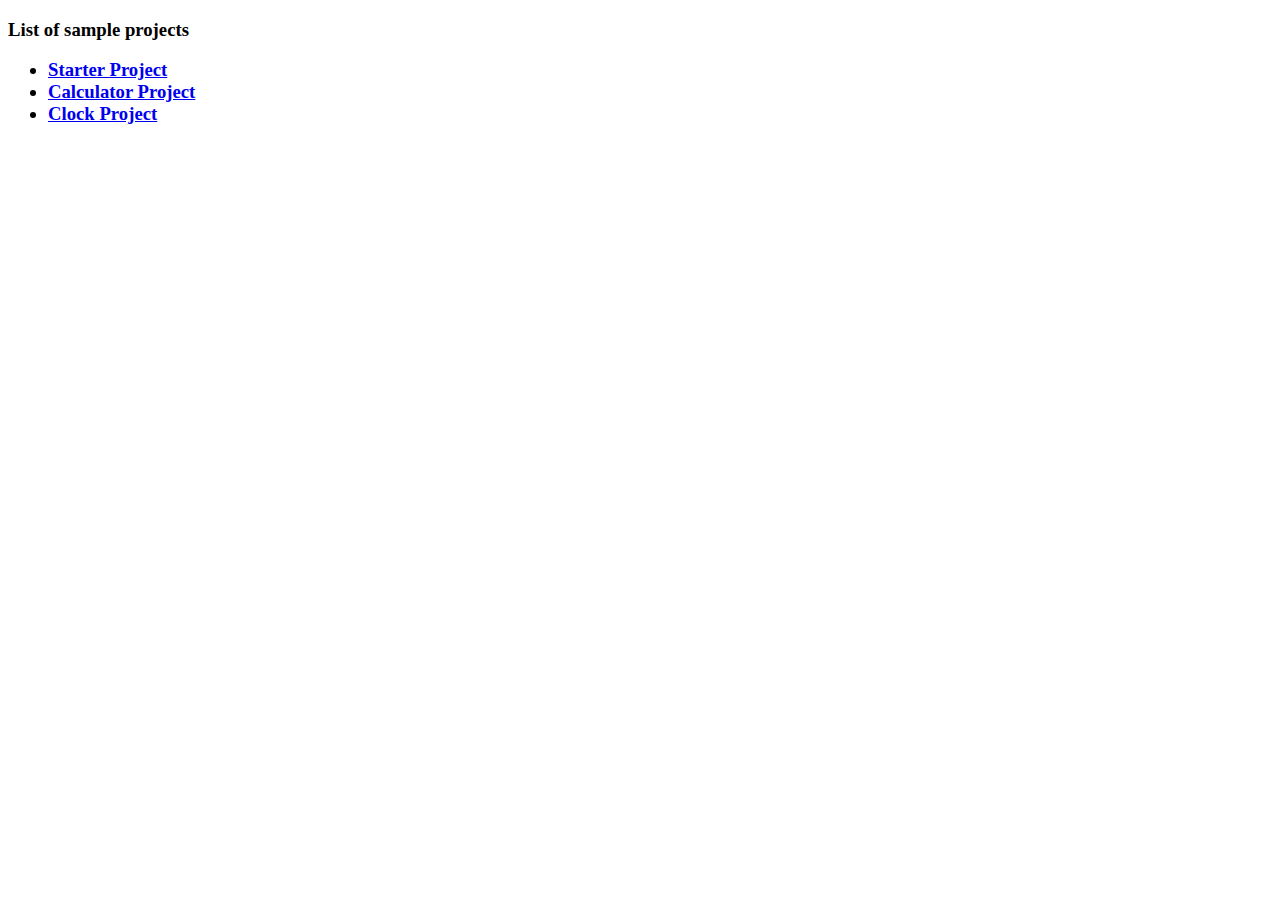
<file: index.html>
<!DOCTYPE html>
<html lang='en'>
<head>
    <title>Starter Document</title>
    <meta charset="utf-8">
    <meta name="viewport" content="width=device-width, initial-scale=1.0">
</head>
<body>
    <div id="main">
        <h3>List of sample projects<h3>
        <ul>
            <li><a href="starter/index.html">Starter Project</a></li>
            <li><a href="calculator/calculator.html">Calculator Project</a></li>
            <li><a href="clock/clock.html">Clock Project</a></li>
        </ul>
    </div>
</body>
</html>
</file>
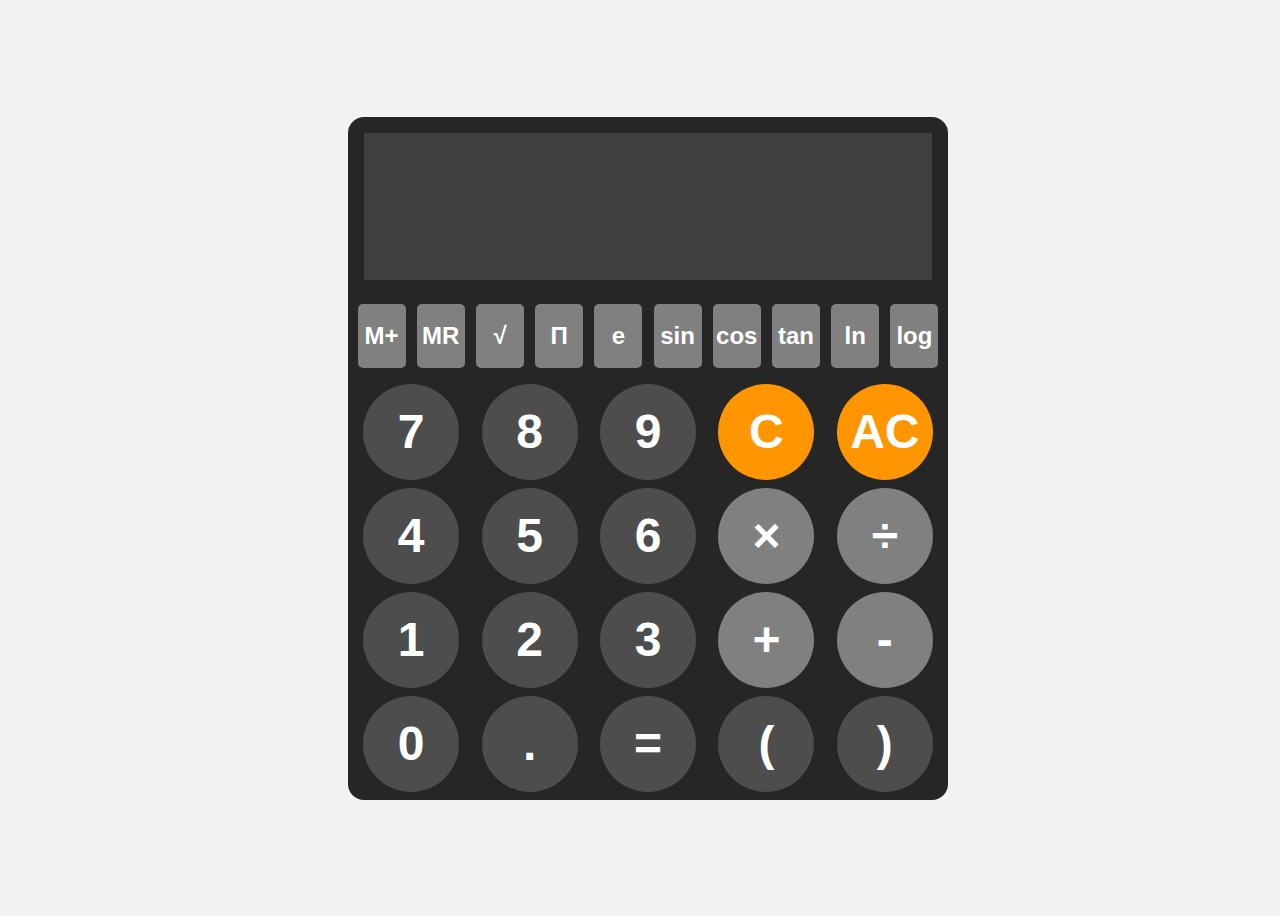
<file: calculator/index.html>
<!DOCTYPE html>
<html lang='en'>
<head>
    <title>Calculator</title>
    <meta charset="utf-8">
    <meta name="viewport" content="width=device-width, initial-scale=1.0">
    <link rel="stylesheet" href="styles.css">
</head>
<body>
    <div id="calculator">
        <div id="displays">
            <input id="expression" readonly>
            <input id="result" readonly>                
        </div>
        <div id="functions">
            <button onclick="onMemorySave()" class="function">M+</button>
            <button onclick="onMemoryRecall()" class="function">MR</button>
            <button onclick="onButton('Math.sqrt(')" class="function">&radic;</button>
            <button onclick="onButton('Math.PI')" class="function">&Pi;</button>
            <button onclick="onButton('Math.E')" class="function">e</button>
            <button onclick="onButton('Math.sin(')" class="function">sin</button>
            <button onclick="onButton('Math.cos(')" class="function">cos</button>
            <button onclick="onButton('Math.tan(')" class="function">tan</button>
            <button onclick="onButton('Math.log(')" class="function">ln</button>
            <button onclick="onButton('Math.log10(')" class="function">log</button>
        </div>
        <div id="keypad">
            <button onclick="onButton('7')">7</button>
            <button onclick="onButton('8')">8</button>
            <button onclick="onButton('9')">9</button>
            <button onclick="onUndo()" class="main">C</button>
            <button onclick="onClear()" class="main">AC</button>
            <button onclick="onButton('4')">4</button>
            <button onclick="onButton('5')">5</button>
            <button onclick="onButton('6')">6</button>
            <button onclick="onButton('*')" class="operator">&times;</button>
            <button onclick="onButton('/')" class="operator">&#xF7;</button>
            <button onclick="onButton('1')">1</button>
            <button onclick="onButton('2')">2</button>
            <button onclick="onButton('3')">3</button>
            <button onclick="onButton('+')" class="operator">+</button>
            <button onclick="onButton('-')" class="operator">-</button>
            <button onclick="onButton('0')">0</button>
            <button onclick="onButton('.')">.</button>
            <button onclick="onCalculate()">=</button>
            <button onclick="onButton('(')">(</button>
            <button onclick="onButton(')')">)</button>
        </div>
    </div>
    <script src="index.js"></script> 
</body>
</html>
</file>
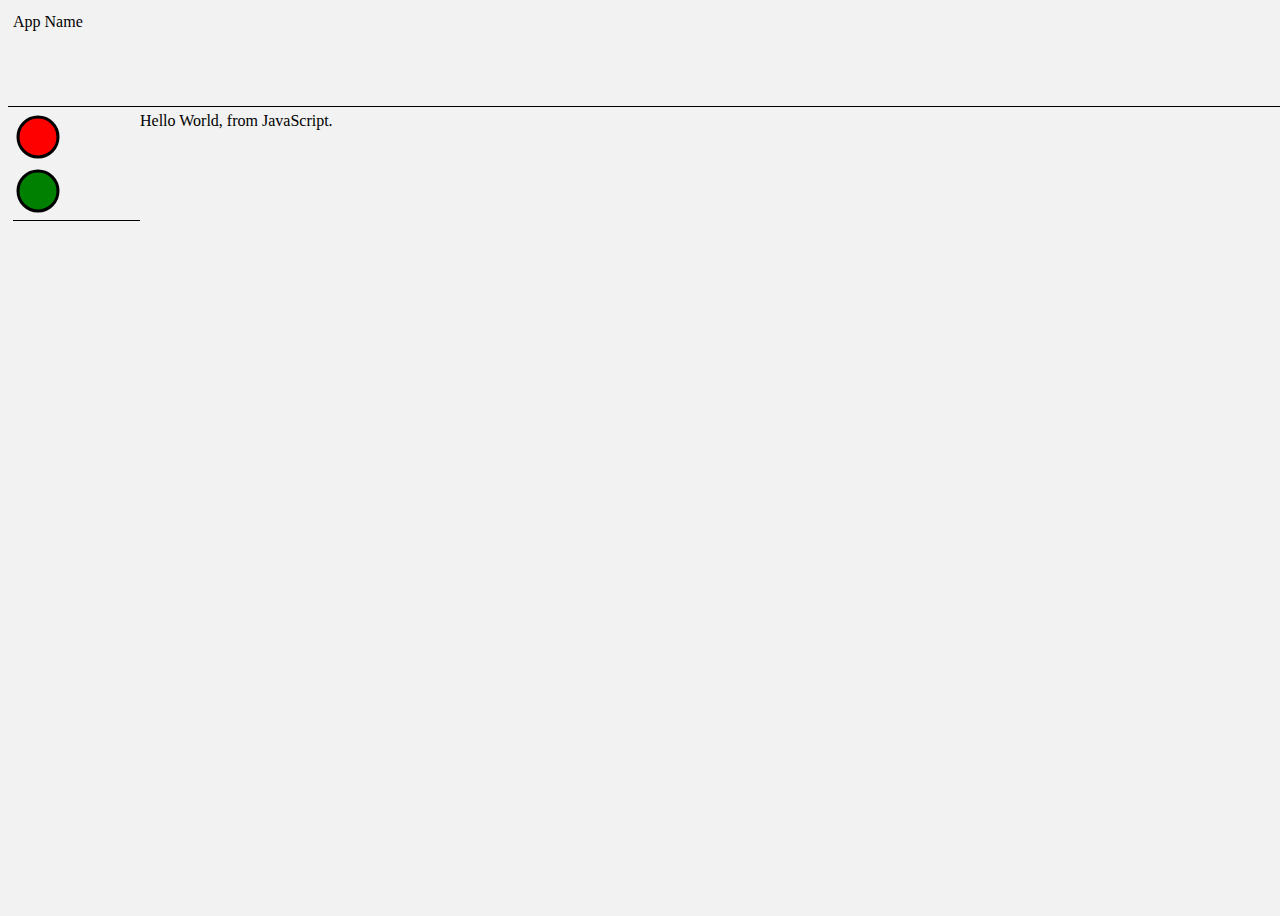
<file: starter/index.html>
<!DOCTYPE html>
<html lang="en">

<head>
    <title>Starter Document</title>
    <meta charset="utf-8">
    <meta name="viewport" content="width=device-width, initial-scale=1.0">
    <link rel="stylesheet" href="styles.css">
</head>

<body>
    <div class="page-container">
        <header class="header-container">
            <div class="header">
                App Name
            </div>
        </header>
        <main class="main-container">
            <div class="main">
                <div class="menu">
                    <div><svg height="50" width="50">
                            <circle cx="25" cy="25" r="20" stroke="black" stroke-width="3" fill="red" />
                            Home
                        </svg> </div>
                    <div><svg height="50" width="50">
                            <circle cx="25" cy="25" r="20" stroke="black" stroke-width="3" fill="green" />
                            Help
                        </svg> </div>
                </div>
                <div class="mainbody">
                    <div><span id="hello">Hello World</span></div>
                </div>
            </div>
        </main>
        <script src="index.js"></script>
</body>

</html>
</file>
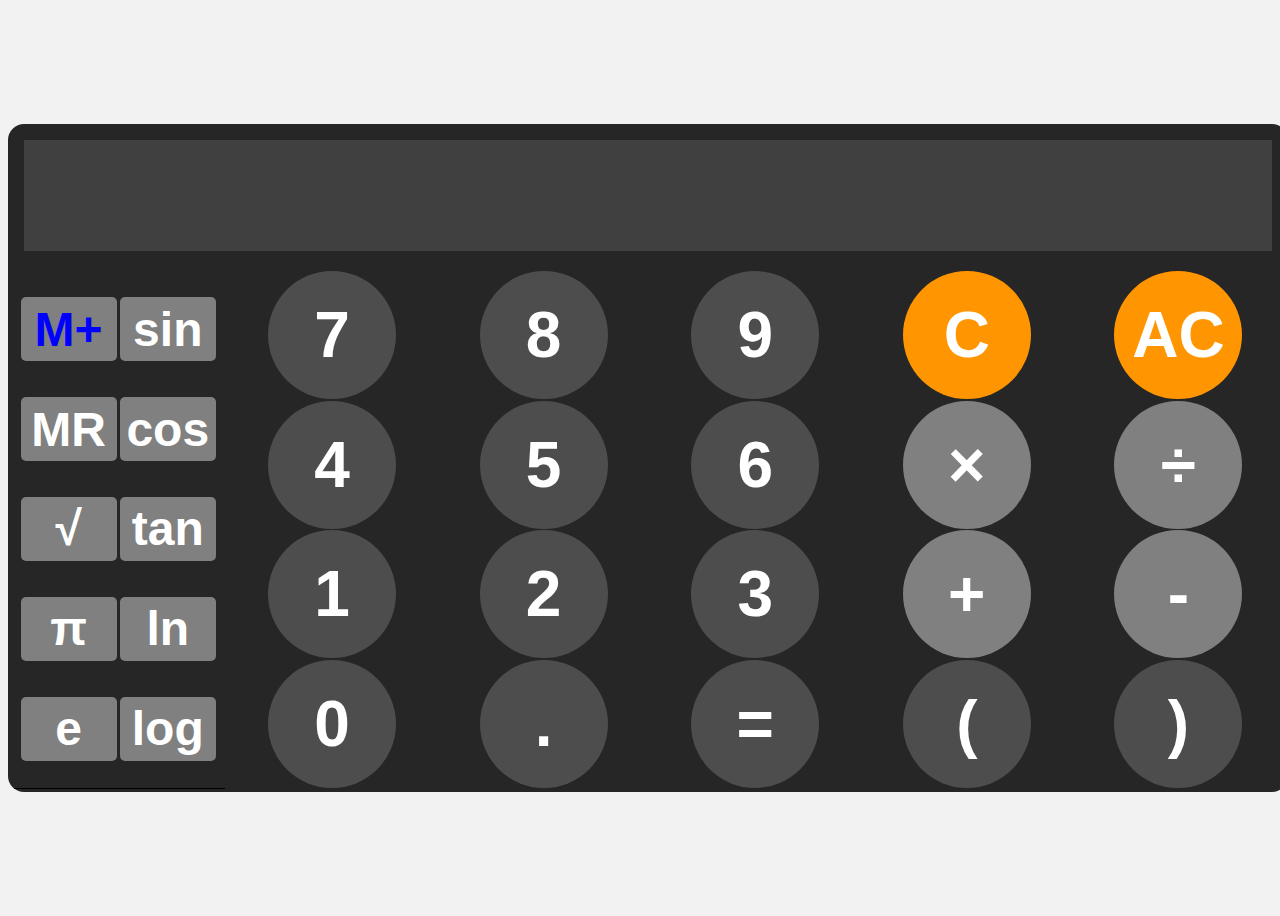
<file: calculator/calculator.html>
<!DOCTYPE html>
<html lang="en">

<head>
    <title>Calculator</title>
    <meta charset="utf-8">
    <meta name="viewport" content="width=device-width, initial-scale=1.0, minimal-ui">
    <link rel="stylesheet" href="calculator.css">
</head>

<body>
    <div class="page-container calculator">
        <header class="header-container">
            <div class="header displays">
                <input id="expression" readonly>
                <input id="result" readonly>                
          </div>
        </header>
        <main class="main-container">
            <div class="main">
                <div class="menu">
                    <div class="functions-container">
                        <div class="functions">
                            <button onclick="onMemorySave()" class="function debug">M+</button>
                            <button onclick="onMemoryRecall()" class="function">MR</button>
                            <button onclick="onButton('Math.sqrt(')" class="function">&radic;</button>
                            <button onclick="onButton('Math.PI')" class="function">&#x3C0;</button>
                            <button onclick="onButton('Math.E')" class="function">e</button>
                        </div>
                        <div class="functions">
                            <button onclick="onButton('Math.sin(')" class="function">sin</button>
                            <button onclick="onButton('Math.cos(')" class="function">cos</button>
                            <button onclick="onButton('Math.tan(')" class="function">tan</button>
                            <button onclick="onButton('Math.log(')" class="function">ln</button>
                            <button onclick="onButton('Math.log10(')" class="function">log</button>
                        </div> 
                    </div>           
                </div>
                <div class="mainbody keypad">
                    <button onclick="onButton('7')">7</button>
                    <button onclick="onButton('8')">8</button>
                    <button onclick="onButton('9')">9</button>
                    <button onclick="onUndo()" class="clear">C</button>
                    <button onclick="onClear()" class="clear">AC</button>
                    <button onclick="onButton('4')">4</button>
                    <button onclick="onButton('5')">5</button>
                    <button onclick="onButton('6')">6</button>
                    <button onclick="onButton('*')" class="operator">&times;</button>
                    <button onclick="onButton('/')" class="operator">&#xF7;</button>
                    <button onclick="onButton('1')">1</button>
                    <button onclick="onButton('2')">2</button>
                    <button onclick="onButton('3')">3</button>
                    <button onclick="onButton('+')" class="operator">+</button>
                    <button onclick="onButton('-')" class="operator">-</button>
                    <button onclick="onButton('0')">0</button>
                    <button onclick="onButton('.')">.</button>
                    <button onclick="onCalculate()">=</button>
                    <button onclick="onButton('(')">(</button>
                    <button onclick="onButton(')')">)</button>    
                </div>
            </div>
        </main>
        <script src="calculator.js"></script>
</body>

</html>
</file>
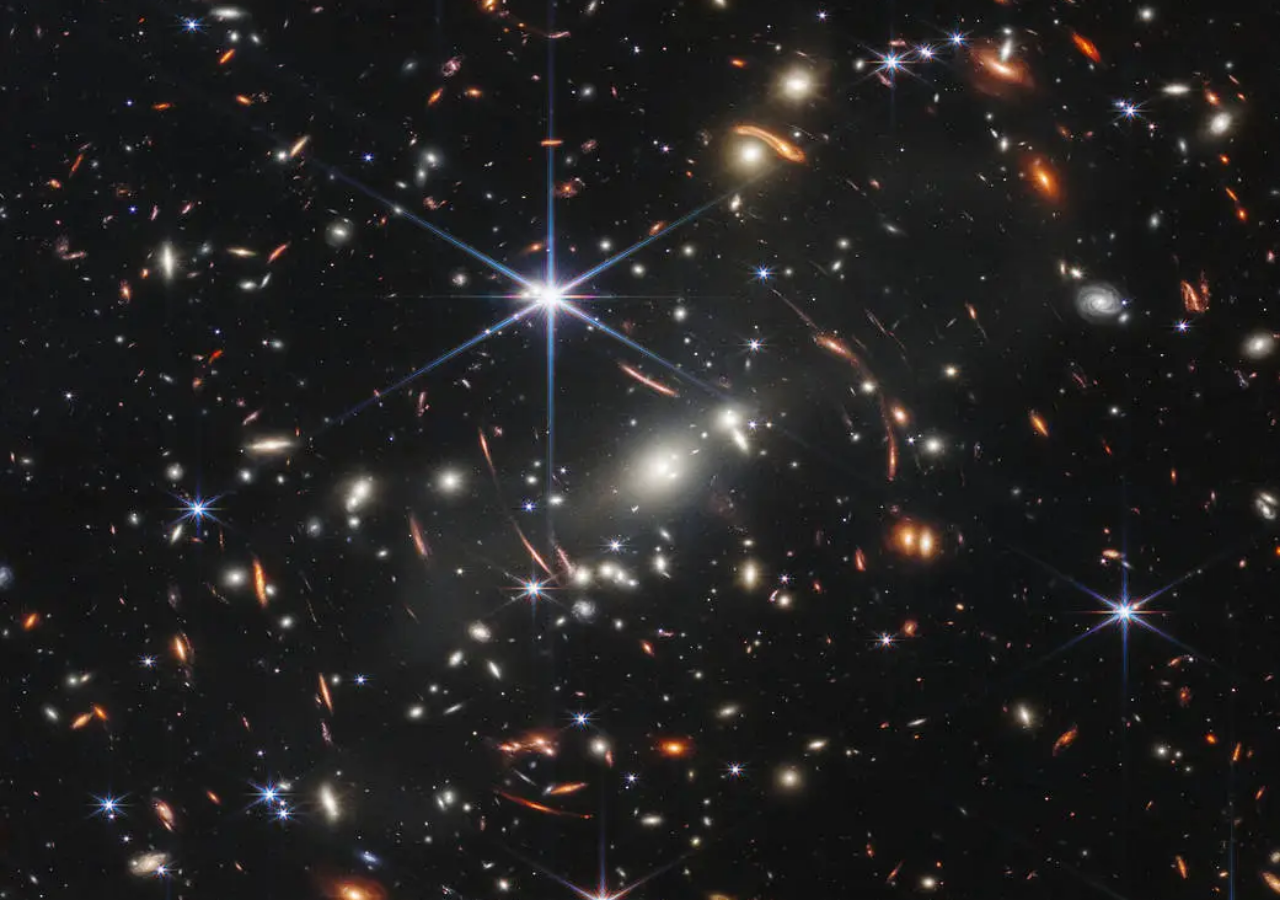
<file: clock/clock.html>
<!DOCTYPE html>
<html lang='en'>
<head>
    <title>Clock</title>
    <meta charset="utf-8">
    <meta name="viewport" content="width=device-width, initial-scale=1.0">
    <link rel="stylesheet" href="clock.css">
</head>
<body>
    <div id="main">
        <div id="date" class="time"></div>
        <div id="time" class="time"></div>
    </div>
    <script src="clock.js"></script> 
</body>
</html>
</file>
<file: calculator/styles.css>
body {
    /* Use 100 % of viewport height and width */
    height: 100vh;
    width: 100vw;

    /* Flex all items to the center */
    display: flex;
    justify-content: center;
    align-items: center;

    background-color: hsl(0, 0%, 95%);
}

#calculator {
    /* Create a rounded backgroud that takes up the whole width */
    font-family: Arial, Helvetica, sans-serif;
    background-color: hsl(0, 0%, 15%);
    border-radius: 1rem;
    max-width: 100%;
    overflow: hidden;
}

#displays {
    /* Stack our displays vertically in one column with some padding */
    display: grid;
    grid-template-columns: 1;
    padding: 1rem 1rem 1rem 1rem;
}

#expression {
    /* Numeric display with smaller font-size */
    width: 100%;
    padding: 0px;
    border: none;
    font-size: 3rem;
    text-align: right;
    background-color: hsl(0, 0%, 25%);
    color: white;
}

#result {
    /* Numeric display with larger font-size */
    width: 100%;
    padding: 0px;
    border: none;
    font-size: 5rem;
    text-align: right;
    background-color: hsl(0, 0%, 25%);
    color: white;
}

#functions {
    /* Grid of 5 columns, one fractional unit each */
    display: grid;
    grid-template-columns: repeat(5, 1fr);
    justify-items: center;
    gap: 0.5rem;
    padding: 0.5rem 0.5rem 0.5rem 0.5rem;
}

#keypad {
    /* Grid of 5 columns, one fractional unit each */
    display: grid;
    grid-template-columns: repeat(5, 1fr);
    justify-items: center;
    gap: 0.5rem;
    padding: 0.5rem 0.5rem 0.5rem 0.5rem;
}

button {
    /* A circular button */
    width: 8rem;
    height: 8rem;
    border: none;
    border-radius: 4rem;
    font-size: 4rem;
    font-weight: bold;
    padding: 0;
    background-color: hsl(0, 0%, 30%);
    color: white;
    cursor: pointer;
}

button:hover {
    /* lighter color when hovered over */
    background-color: hsl(0, 0%, 40%);
}

button:active {
    /* even lighter color when clicked */
    background-color: hsl(0, 0%, 60%);
}

.function {
    /* rectangular style function button */
    width: 6rem;
    height: 4rem;
    border-radius: 5px;
    background-color: hsl(0, 0%, 50%);
    font-size: 2rem;
}

.main {
    /* main buttons are orange */
    background-color: hsl(35, 100%, 50%);
}

.main:hover {
    /* lighter color when hovered over */
    background-color: hsl(35, 100%, 65%);
}

.main:active {
    /* even lighter color when clicked */
    background-color: hsl(35, 100%, 75%);
}

.operator {
    /* operator buttons are a shade different */
    background-color: hsl(0, 0%, 50%);
}

.operator:hover {
    /* lighter color when hovered over */
    background-color: hsl(0, 0%, 65%);
}

.operator:active {
    /* even lighter color when clicked */
    background-color: hsl(0, 0%, 75%);
}

/* If big screen with a mouse, then do not make it too wide */
@media only screen and (pointer:fine) and (min-width: 600px) {
    #calculator {
        /* use fixed width */
        max-width: 600px;
    }

    #functions {
        /* Use 10 columns instead, one fractional unit each */
        grid-template-columns: repeat(10, 1fr);
        gap: 0.5rem;
        padding: 0.5rem 0.5rem 0.5rem 0.5rem;
    }

    button {
        /* size of button that works with fixed width */
        width: 6rem;
        height: 6rem;
        border-radius: 3rem;
        font-size: 3rem;
    }

    .function {
        /* size of button that works with fixed width */
        width: 3rem;
        font-size: 1.5rem;
    }
}

/* Old iPhone XR, 11 */
@media only screen and (pointer:course) and (-webkit-device-pixel-ratio : 2) {

}

/* iPhone 13 and later */
@media only screen and (pointer:course) and (-webkit-device-pixel-ratio: 3) {

}
</file>
<file: starter/styles.css>
body {
    /* Use 100 % of viewport height and width */
    height: 100vh;
    width: 100vw;

    /* Flex all items */
    display: flex;

    background-color: hsl(0, 0%, 95%);
}

/* Mobile first, layout items vertically */
.page-container {
    display: flex;
    flex-direction: column;
    width: 100%;
}
.page-container>* {
    padding: 5px;
    margin: 0;
    flex: 1 100%;
}

.header-container {
    flex: 1;
    border-bottom: 1px solid black;
}
.header-container>* {
    flex: 1 100%;
    border: 1;
}
.header {
    width: 100%;
    display: flex;
    flex-direction: column;
}

.main-container {
    flex: 9;
}
.main-container>* {
    flex: 1 100%;
}
.main {
    width: 100%;
    display: flex;
    flex-direction: column;
}

.mainbody {
    flex: 9;
}

.menu {
    flex: 1;
    border-bottom: 1px solid black;

    /* allow menu items to flex depending on landscape/portrait */
    display: flex;
    flex-direction: row;
}

/* =========================================== */

@media only screen and (max-width: 767px) and (orientation: portrait) {

}

@media only screen and (max-width: 767px) and (orientation: landscape) {

    /* Make side menu vertically on the left */
    .main {
        flex-direction: row;
    }
    .menu {
        flex-direction: column;
    }

}

/* ========== */

@media only screen and (min-width: 768px) and (orientation: portrait) {
    
}

@media only screen and (min-width: 768px) and (orientation: landscape) {

    /* Make side menu vertically on the left */
    .main {
        flex-direction: row;
    }
    .menu {
        flex-direction: column;
    }

}

/* ========== */

@media only screen and (min-width: 1024px) and (orientation: portrait) {

}

@media only screen and (min-width: 1024px) and (orientation: landscape) {
    
}

/* ========== */

@media only screen and (min-width: 1280px) and (orientation: portrait) {

}

@media only screen and (min-width: 1280px) and (orientation: landscape) {

}
</file>
<file: calculator/calculator.css>
body {
    /* Use 100 % of viewport height and width */
    height: 100vh;
    width: 100vw;

    /* Flex all items to the center */
    display: flex;
    justify-content: center;
    align-items: center;

    background-color: hsl(0, 0%, 95%);
}

/* Mobile first, layout items vertically */
.page-container {
    display: flex;
    flex-direction: column;
    width: 100%;
}

.page-container>* {
    padding: 3px;
    margin: 0;
    flex: 1 100%;
}

.header-container {
    flex: 1;
    padding: 1rem;
    margin: 0;

}

.header-container>* {
    flex: 1 100%;
}

.header {
    width: 100%;
    display: flex;
    flex-direction: column;
}

.main-container {
    flex: 9;
}

.main-container>* {
    flex: 1 100%;
}

.main {
    width: 100%;
    display: flex;
    flex-direction: column;
}

.mainbody {
    flex: 9;
}

.menu {
    flex: 1;
    border-bottom: 1px solid black;

    /* allow menu items to flex depending on landscape/portrait */
    display: flex;
    flex-direction: row;
}

/* =========================================== */

.calculator {
    /* Create a rounded backgroud that takes up the whole width */
    font-family: Arial, Helvetica, sans-serif;
    background-color: hsl(0, 0%, 15%);
    border-radius: 1rem;
    max-width: 100%;
    overflow: hidden;
}

.displays {
    /* Stack our displays vertically in one column with some padding */
    display: grid;
    grid-template-columns: 1;
}

#expression {
    /* Numeric display with smaller font-size */
    width: 100%;
    padding: 0px;
    border: none;
    font-size: 2rem;
    text-align: right;
    background-color: hsl(0, 0%, 25%);
    color: white;
}

#result {
    /* Numeric display with larger font-size */
    width: 100%;
    padding: 0px;
    border: none;
    font-size: 4rem;
    text-align: right;
    background-color: hsl(0, 0%, 25%);
    color: white;
}

.functions-container {
    /* Stack our displays vertically in one column with some padding */
    display: grid;
    grid-template-columns: 1;

    flex: 1;
    padding: 0.5rem;
    margin: 0;
}

.functions-container>* {
    flex: 1 100%;
}

.functions {
    display: flex;
    flex-direction: row;
    justify-items: center;
    justify-content: space-around;
    padding: 0.1rem;
}

.keypad {
    /* Grid of 5 columns, one fractional unit each */
    display: grid;
    grid-template-columns: repeat(5, 1fr);
    justify-items: center;
    gap: 0.1rem;
    padding: 0.1rem;
}

button {
    /* default size of button */
    width: 4rem;
    height: 4rem;
    border: none;
    border-radius: 2rem;
    font-size: 2rem;
    font-weight: bold;
    padding: 0;
    background-color: hsl(0, 0%, 30%);
    color: white;
    cursor: pointer;

}

button:hover {
    /* lighter color when hovered over */
    background-color: hsl(0, 0%, 40%);
}

button:active {
    /* even lighter color when clicked */
    background-color: hsl(0, 0%, 60%);
}

.function {
    /* rectangular style function button */
    width: 4rem;
    height: 3rem;
    border-radius: 5px;
    background-color: hsl(0, 0%, 50%);
    font-size: 2rem;
}

.clear {
    /* clear buttons are orange */
    background-color: hsl(35, 100%, 50%);
}

.clear:hover {
    /* lighter color when hovered over */
    background-color: hsl(35, 100%, 65%);
}

.clear:active {
    /* even lighter color when clicked */
    background-color: hsl(35, 100%, 75%);
}

.operator {
    /* operator buttons are a shade different */
    background-color: hsl(0, 0%, 50%);
}

.operator:hover {
    /* lighter color when hovered over */
    background-color: hsl(0, 0%, 65%);
}

.operator:active {
    /* even lighter color when clicked */
    background-color: hsl(0, 0%, 75%);
}

/* ============================================== */

@media only screen and (max-width: 767px) and (orientation: portrait) {
    .debug {
        color: lightgray;
    }

    button {
        width: 8rem;
        height: 8rem;
        border-radius: 4rem;
        font-size: 4rem;
    }

    .function {
        width: 7rem;
        height: 4rem;
        border-radius: 5px;
        font-size: 3rem;
    }
}

@media only screen and (max-width: 767px) and (orientation: landscape) {
    .debug {
        color: black;
    }

    /* Place function keys vertically on the left */
    .main {
        flex-direction: row;
    }

    .menu {
        flex-direction: column;
    }

    .functions-container {
        grid-template-columns: repeat(2, 1fr);
    }

    .functions {
        flex-direction: column;
        columns: 2;
    }
}

/* ========== */

@media only screen and (min-width: 768px) and (orientation: portrait) {
    .debug {
        color: pink;
    }

    button {
        width: 8rem;
        height: 8rem;
        border-radius: 4rem;
        font-size: 4rem;
    }

    .function {
        width: 6rem;
        height: 4rem;
        border-radius: 5px;
        font-size: 3rem;
    }

}

@media only screen and (min-width: 768px) and (orientation: landscape) {
    .debug {
        color: red;
    }

    /* Place function keys vertically on the left */
    .main {
        flex-direction: row;
    }

    .menu {
        flex-direction: column;
    }

    .functions-container {
        grid-template-columns: repeat(2, 1fr);
    }

    .functions {
        flex-direction: column;
        columns: 2;
    }

}

/* ========== */

@media only screen and (min-width: 1024px) and (orientation: portrait) {
    .debug {
        color: lightgreen;
    }

    /* Place function keys above keypad */
    .main {
        flex-direction: column;
    }

    .menu {
        flex-direction: row;
    }

    .functions-container {
        grid-template-columns: repeat(2, 1fr);
        justify-content: space-around;
    }

    .functions {
        flex-direction: row;
        columns: 1;
    }

    button {
        width: 10rem;
        height: 10rem;
        border-radius: 5rem;
        font-size: 5rem;
    }
}

@media only screen and (min-width: 1024px) and (orientation: landscape) {
    .debug {
        color: green;
    }

    /* Place function keys above keypad */
    .main {
        flex-direction: column;
    }

    .menu {
        flex-direction: row;
    }

    .functions-container {
        grid-template-columns: repeat(2, 1fr);
        justify-content: space-around;
    }

    .functions {
        flex-direction: row;
        columns: 1;
    }

    button {
        width: 8rem;
        height: 8rem;
        border-radius: 4rem;
        font-size: 4rem;
    }

    .function {
        width: 6rem;
        height: 4rem;
        border-radius: 5px;
        font-size: 3rem;
    }

}

/* ========== */

@media only screen and (min-width: 1280px) and (orientation: portrait) {
    .debug {
        color: lightblue;
    }
}

@media only screen and (min-width: 1280px) and (orientation: landscape) {
    .debug {
        color: blue;
    }

    /* Place function keys vertically on the left */
    .main {
        flex-direction: row;
    }

    .menu {
        flex-direction: column;
    }

    .functions-container {
        grid-template-columns: repeat(2, 1fr);
    }

    .functions {
        flex-direction: column;
        columns: 2;
    }

}
</file>
<file: clock/clock.css>
body {
    /* background image */
    background-image: url('background.jpg');
    background-position: center;
    background-repeat: no-repeat;
    background-size: cover;
    background-attachment: fixed;
    margin: 0;

    /* center components vertically */
    display: flex;
    justify-content: center;
    min-height: 100vh;
    align-items: center;
}

#main {
    /* center components horizontally */
    width: 100vw;
    padding: 10px 0;
}

.time {
    /* blue text with a white border */
    font-family: monospace;
    font-size: 4rem;
    font-weight: bold;
    color: blue;
    text-align: center;
    -webkit-text-stroke-width: 3px;
    -webkit-text-stroke-color: white;
}
</file>
